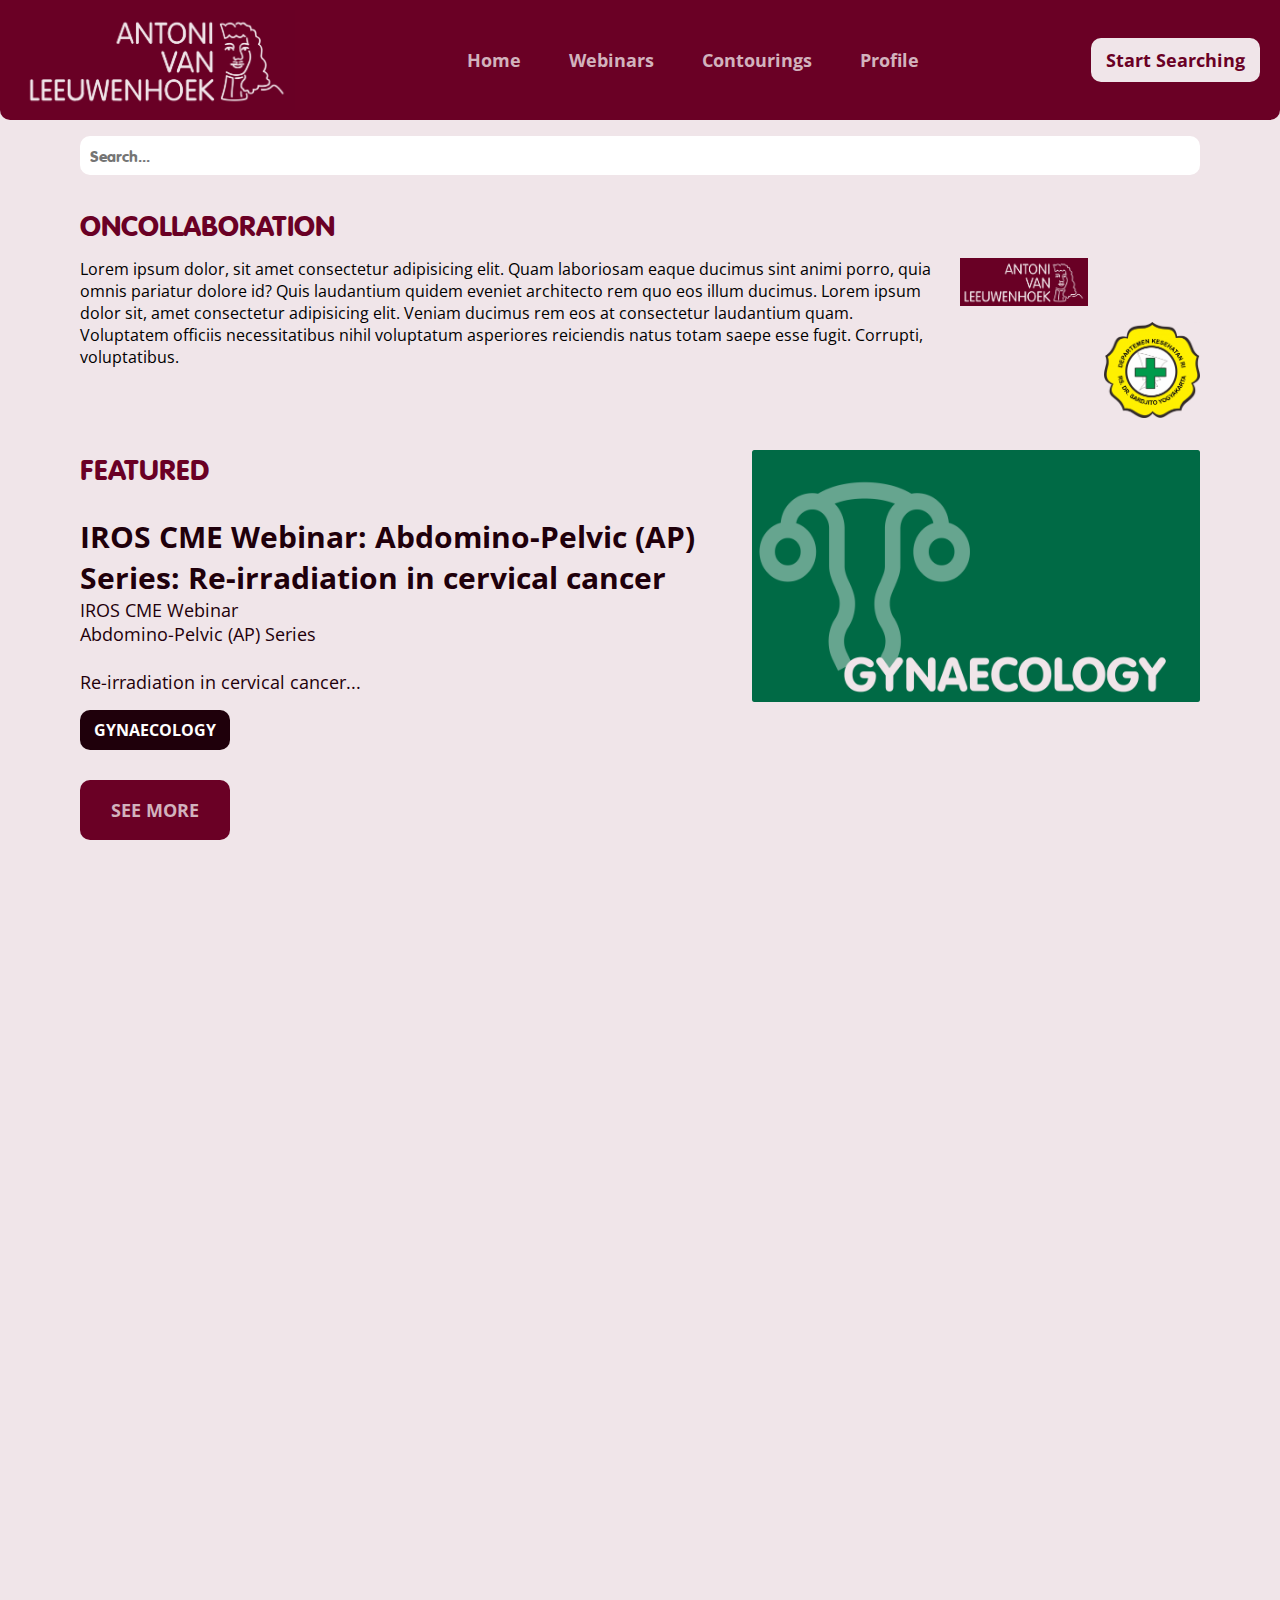
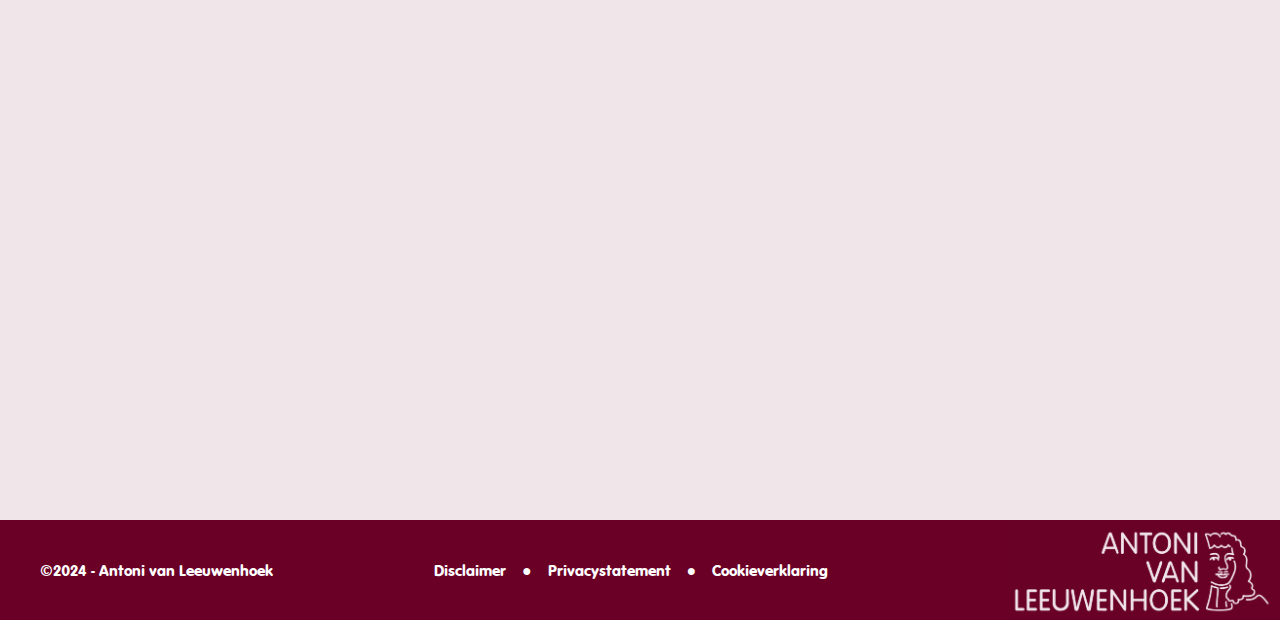
<file: index.html>
<!DOCTYPE html>
<html lang="nl">
  <head>
    <meta charset="UTF-8" />
    <meta name="viewport" content="width=device-width, initial-scale=1.0" />
    <title>Oncollaboration</title>
    <link rel="stylesheet" href="main.css" />
    <link rel="stylesheet" href="https://cdnjs.cloudflare.com/ajax/libs/font-awesome/6.0.0-beta3/css/all.min.css"/>
    <link rel="stylesheet" href="stylesheet.css">
    <link href="https://fonts.googleapis.com/css2?family=Open+Sans:ital,wght@0,300..800;1,300..800&display=swap" rel="stylesheet">
  </head> 

  <body>
    <header>
      <nav class="navbar">
            <img class="logo" src="IMG/logo.png" alt="logo">
          <ul class="navlist">
            <li><a href="index.html">Home</a></li>
            <li><a href="webinars.html">Webinars</a></li>
            <li><a href="#">Contourings</a></li>
            <li><a href="#">Profile</a></li>
          </ul>
            <button class="navbutton" href="#">Start Searching</button>
      </nav>
    </header>

    <!-- homepage mobile -->
    
    <main class="main-mobile">
      <h1 class="h1-mobile">OVERVIEW</h1>
      <form class="search" action="#">
        <label for="search"></label>
        <input class="searchbar" type="text" placeholder="Search...">
      </form>
      
      <section class="webinars-section">
        <h2>Webinars</h2>
        <div class="webinar">
          <div>
            <img class="webinar-img" src="IMG/webinargreen.png" alt="Webinar">
            <p class="overview-text">
              26th FARO Webinar: Updated management in glioma WHO grade 2-3
            </p>
            <p class="overview-name">
              William Breen, MD
            </p>
          </div>
          <div>
            <img class="webinar-img" src="IMG/webinarblue.png" alt="webinar">
            <p class="overview-text">
              TPL Group Updates & Exchange Forum: "Radiotherapy for Pediatric CNS - Germ Cell Tumors"
            </p>
            <p class="overview-name"> 
              Dr. John Lucas
            </p>
          </div>
        </div>
      </section>

      <button class="webinars-btn">SEE MORE</button>

      <section class="contourings-section">
        <h2>Contourings</h2>
        <div class="contourings">
          <div>
            <img class="contourings-img" src="IMG/contouring1.jpeg" alt="contourings">
            <p class="overview-text">
              IMA 4-32
            </p>
            <p class="overview-name">
              Prof. R.P. (Rob) Coppes, PhD
            </p>
          </div>
          <div>
            <img class="contourings-img" src="IMG/contouring2.jpeg" alt="contourings">
            <p class="overview-text">
              IMA 4-33
            </p>
            <p class="overview-name"> 
              Prof. R.P. (Rob) Coppes, PhD
            </p>
          </div>
        </div>
      </section>

      <button class="webinars-btn">SEE MORE</button>
      <!-- einde homepage mobile -->

      <!-- homepage desktop -->
      <section class="oncollaboration">
        <h2 class="featured-h2">ONCOLLABORATION</h2>
        <section class="oncollaboration-container">
          <article class="oncollaboration-text-container">
            <p class="oncollaboration-text">Lorem ipsum dolor, sit amet consectetur adipisicing elit. Quam laboriosam eaque ducimus sint animi porro, quia omnis pariatur dolore id? Quis laudantium quidem eveniet architecto rem quo eos illum ducimus. Lorem ipsum dolor sit, amet consectetur adipisicing elit. Veniam ducimus rem eos at consectetur laudantium quam. Voluptatem officiis necessitatibus nihil voluptatum asperiores reiciendis natus totam saepe esse fugit. Corrupti, voluptatibus.</p>
          </article>
          <div class="antonivanleeuwenhoek-logo">
            <img class="antonivanleeuwenhoek-logo-img" src="IMG/logo kopie.png" alt="antonivanleeuwenhoek-logo">
          </div>
          <div class="rsup-logo">
            <img class="rsup-logo-img" src="IMG/Rumah_Sakit_Umum_Pusat_Dr._Sardjito.webp" alt="rsup-logo">
          </div>
        </section>
      </section>

      <section class="featured">
        <article class="featured-text-container">
          <h2 class="featured-h2">FEATURED</h2>
          <p class="featured-text">
            IROS CME Webinar: Abdomino-Pelvic (AP) Series: Re-irradiation in cervical cancer
          </p>
          <p class="featured-name">
            IROS CME Webinar<br>
            Abdomino-Pelvic (AP) Series<br><br>
            Re-irradiation in cervical cancer...
          </p>
        </article>
    
        <div class="button-container">
          <button class="featured-btn">GYNAECOLOGY</button>
          <button class="featured-btn2">SEE MORE</button>
        </div>
    
        <img class="image-container" src="IMG/gynaecology.png" alt="gynaecology">
      </section>

      <!-- <section class="category-container">
        <button href="">ALL</button>
        <button href="">BREAST</button>
        <button href="">GASTROINTESTINAL</button>
        <button href="">GYNAECOLOGY</button>
        <button href="">HEAD & NECK</button>
        <button href="">LUNG</button>
        <button href="">NEURO-ONCOLOGY</button>
        <button href="">PROSTATE</button>
        <button href="">UROLOGY</button>
      </section> -->
    </main>

    <footer class="desktop-footer">
      <p class="copyright">©2024 - Antoni van Leeuwenhoek</p>
      <ul class="info-list">
        <li>Disclaimer</li>
        <li>Privacystatement</li>
        <li>Cookieverklaring</li>
      </ul>
      <img class="logo" src="IMG/logo.png" alt="logo">
    </footer>

    <footer class="mobile-footer">
      <section class="sticky-footer">
        <nav class="footer-menu">
          <div class="nav-item home">
            <a href="index.html" class="active">
              <i class="fa fa-home"></i>
              <span>Home</span>
            </a>
          </div>
          <div class="nav-item webinars">
            <a href="webinars.html">
              <i class="fa-solid fa-chalkboard-user"></i>
              <span>Webinars</span>
            </a>
          </div>
          <div class="nav-item contouring">
            <a href="contouring.html">
              <i class="fa-solid fa-stethoscope"></i>
              <span>Contouring</span>
            </a>
          </div>
          <div class="nav-item profile">
            <a href="profile.html">
              <i class="fa-solid fa-user"></i>
              <span>Profile</span>
            </a>
          </div>
        </nav>
      </section>
    </footer>

    <script src="script.js"></script>
    
  </body>
</html>
</file>
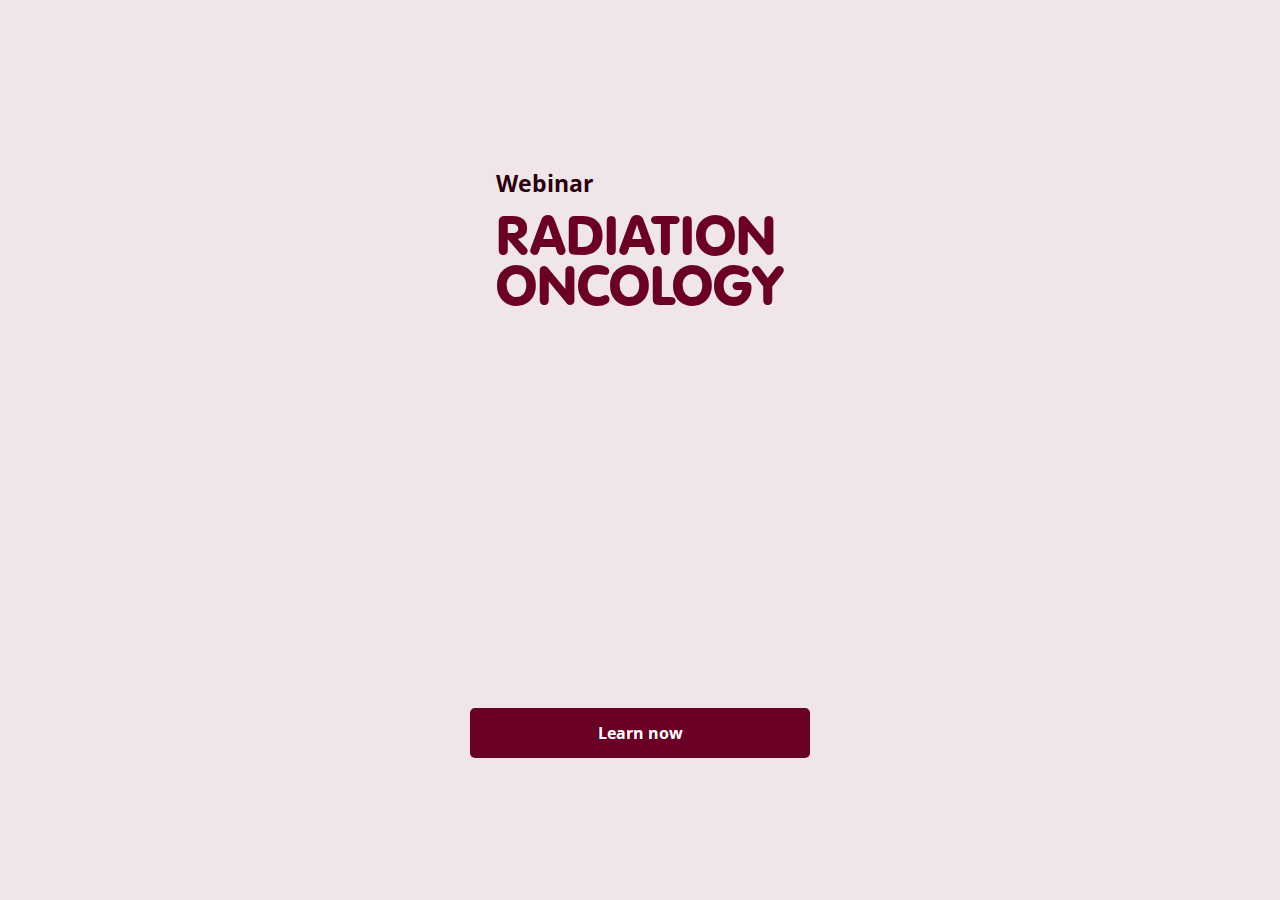
<file: login.html>
<!DOCTYPE html>
<html lang="en">
<head>
    <meta charset="UTF-8">
    <meta name="viewport" content="width=device-width, initial-scale=1.0">
    <title>Document</title>
    <link rel="stylesheet" href="main.css">
    <link rel="stylesheet" href="stylesheet.css">
    <link rel="stylesheet" href="https://cdnjs.cloudflare.com/ajax/libs/font-awesome/6.0.0-beta3/css/all.min.css"/>
    <link href="https://fonts.googleapis.com/css2?family=Open+Sans:ital,wght@0,300..800;1,300..800&display=swap" rel="stylesheet">
</head>
<body class="login">
    <section class="login-home-section">
        <h1>RADIATION<br>ONCOLOGY</h1>
    </section>
    
    <button id="learn-now" class="login-home-btn">Learn now</button>
    
    <dialog id="sign-in-dialog">
        <form method="dialog">
            <button id="close-dialog" aria-label="Close">✕</button>
            <h2>Sign in</h2>
            <label for="email">Email</label>
            <input type="email" id="email" name="email" placeholder="E.g. ejbens@hva.nl" required>
            <label for="password">Last name</label>
            <input type="password" id="password" name="password" placeholder="*******" required>
            <button type="submit">Sign in</button>
            <button id="google-signin">Sign in with Google</button>
            <p>No account? <a href="#">Create one</a></p>
        </form>
    </dialog>

    
    <script src="script.js"></script>
</body>
</html>
</file>
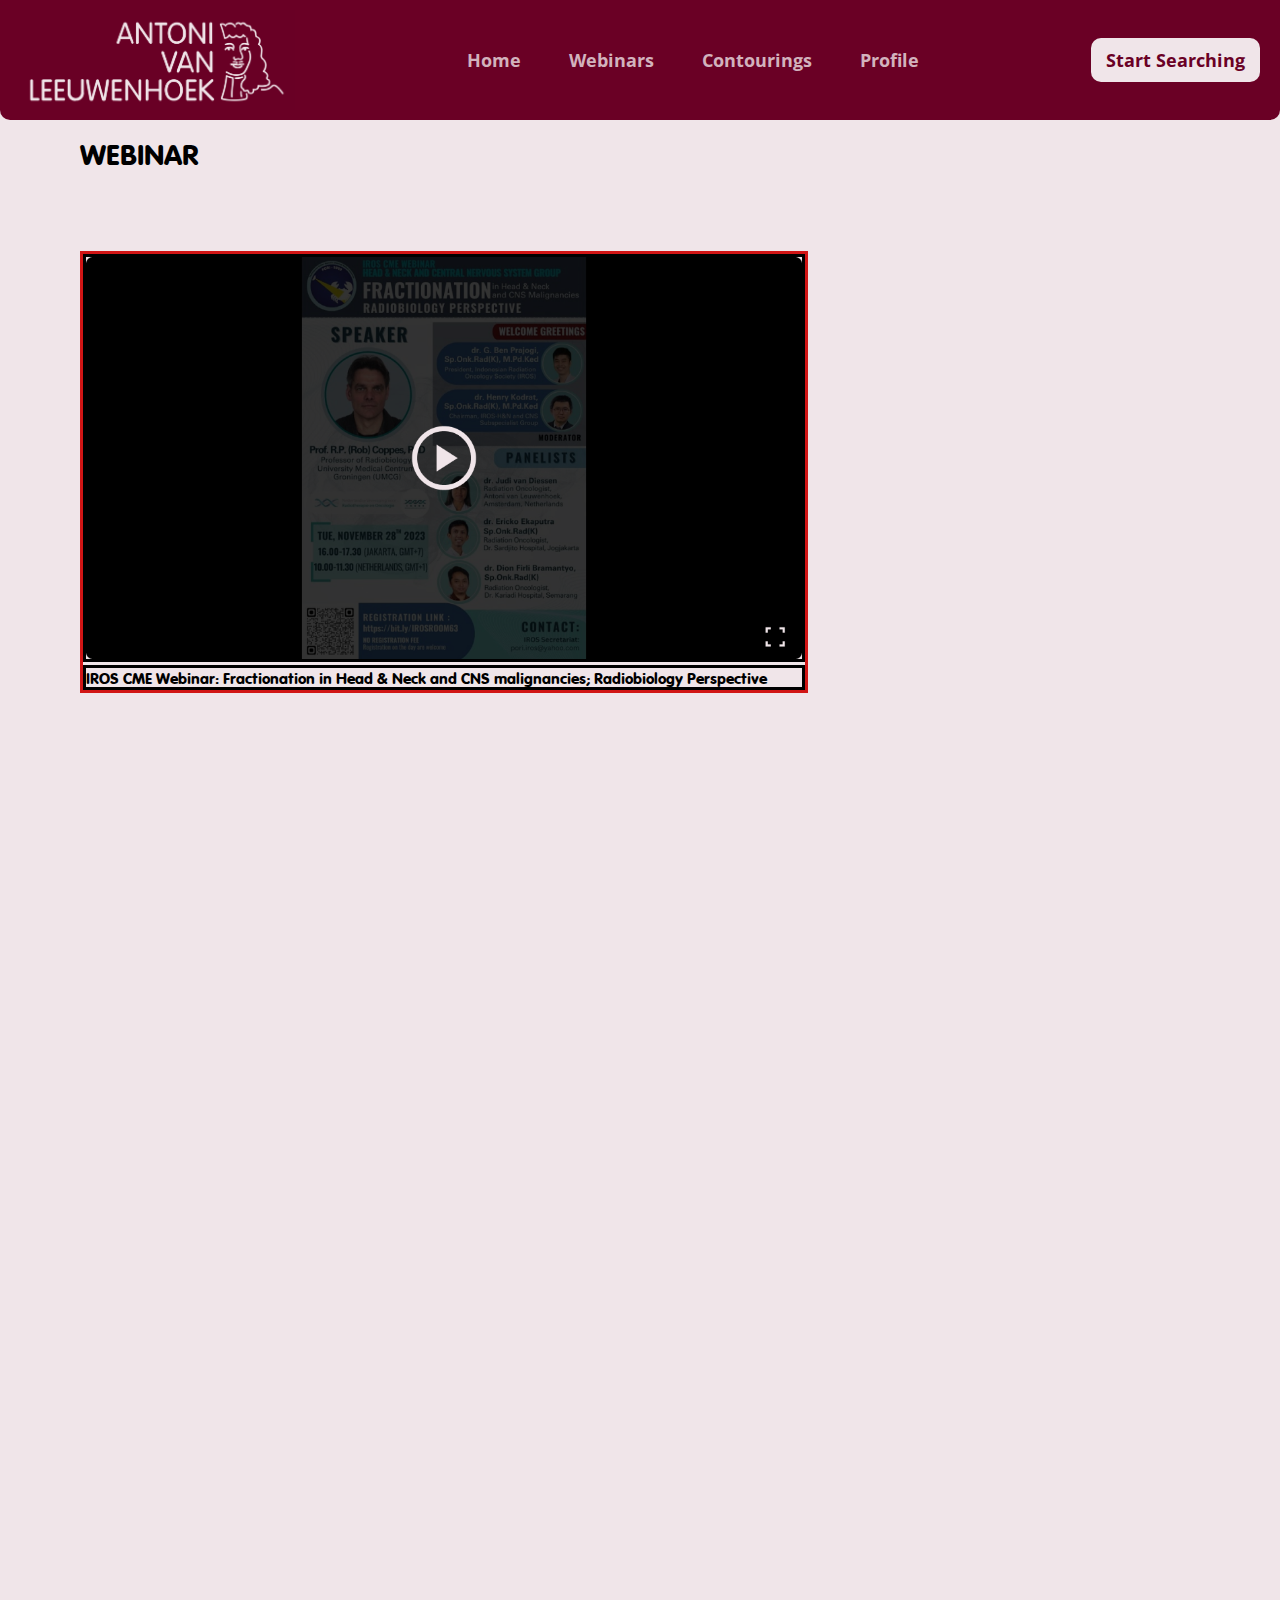
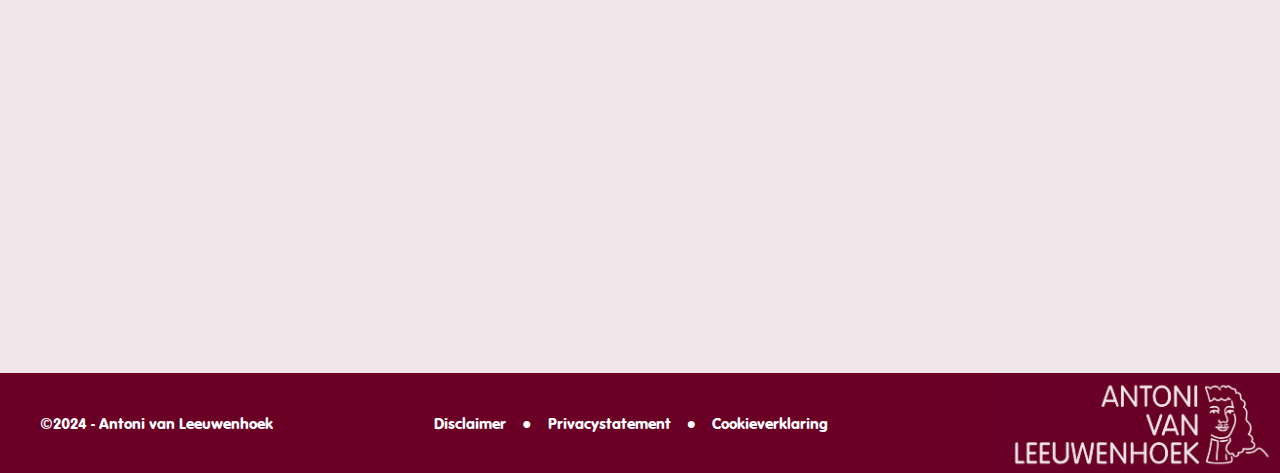
<file: webinarDetail.html>
<!DOCTYPE html>
<html lang="nl">
<head>
    <meta charset="UTF-8">
    <meta name="viewport" content="width=device-width, initial-scale=1.0">
    <title>Webinars</title>
    <link rel="stylesheet" href="main.css">
    <link rel="stylesheet" href="https://cdnjs.cloudflare.com/ajax/libs/font-awesome/6.0.0-beta3/css/all.min.css"/>
    <link href="https://fonts.googleapis.com/css2?family=Open+Sans:ital,wght@0,300..800;1,300..800&display=swap" rel="stylesheet">
    <link rel="stylesheet" href="stylesheet.css">
</head>
<body>
    <header>
        <nav class="navbar">
              <img class="logo" src="IMG/logo.png" alt="logo">
            <ul class="navlist">
              <li><a href="index.html">Home</a></li>
              <li><a href="webinars.html">Webinars</a></li>
              <li><a href="#">Contourings</a></li>
              <li><a href="#">Profile</a></li>
            </ul>
              <button class="navbutton" href="#">Start Searching</button>
        </nav>
    </header>

    <main>
        <h1 class="h1-mobile">WEBINAR</h1>
        <section class="webinar-detail">
            <div class="webinar-vid-container">
                <img class="webinar-vid" src="IMG/WEBINARVID.png" alt="webinar video">
                <p>IROS CME Webinar: Fractionation in Head & Neck and CNS malignancies; Radiobiology Perspective</p>
            </div>
            
        </section>
    </main>

    <footer class="mobile-footer">
      <section class="sticky-footer">
        <nav class="footer-menu">
          <div class="nav-item home">
            <a href="index.html">
              <i class="fa fa-home"></i>
              <span>Home</span>
            </a>
          </div>
          <div class="nav-item webinars">
            <a href="webinars.html" class="active">
              <i class="fa-solid fa-chalkboard-user"></i>
              <span>Webinars</span>
            </a>
          </div>
          <div class="nav-item contouring">
            <a href="contouring.html">
              <i class="fa-solid fa-stethoscope"></i>
              <span>Contouring</span>
            </a>
          </div>
          <div class="nav-item profile">
            <a href="profile.html">
              <i class="fa-solid fa-user"></i>
              <span>Profile</span>
            </a>
          </div>
        </nav>
      </section>
    </footer>

    <footer class="desktop-footer">
        <p class="copyright">©2024 - Antoni van Leeuwenhoek</p>
        <ul class="info-list">
          <li>Disclaimer</li>
          <li>Privacystatement</li>
          <li>Cookieverklaring</li>
        </ul>
        <img class="logo" src="IMG/logo.png" alt="logo">
    </footer>  

    <script src="script.js"></script>

</body>
</html>
</file>
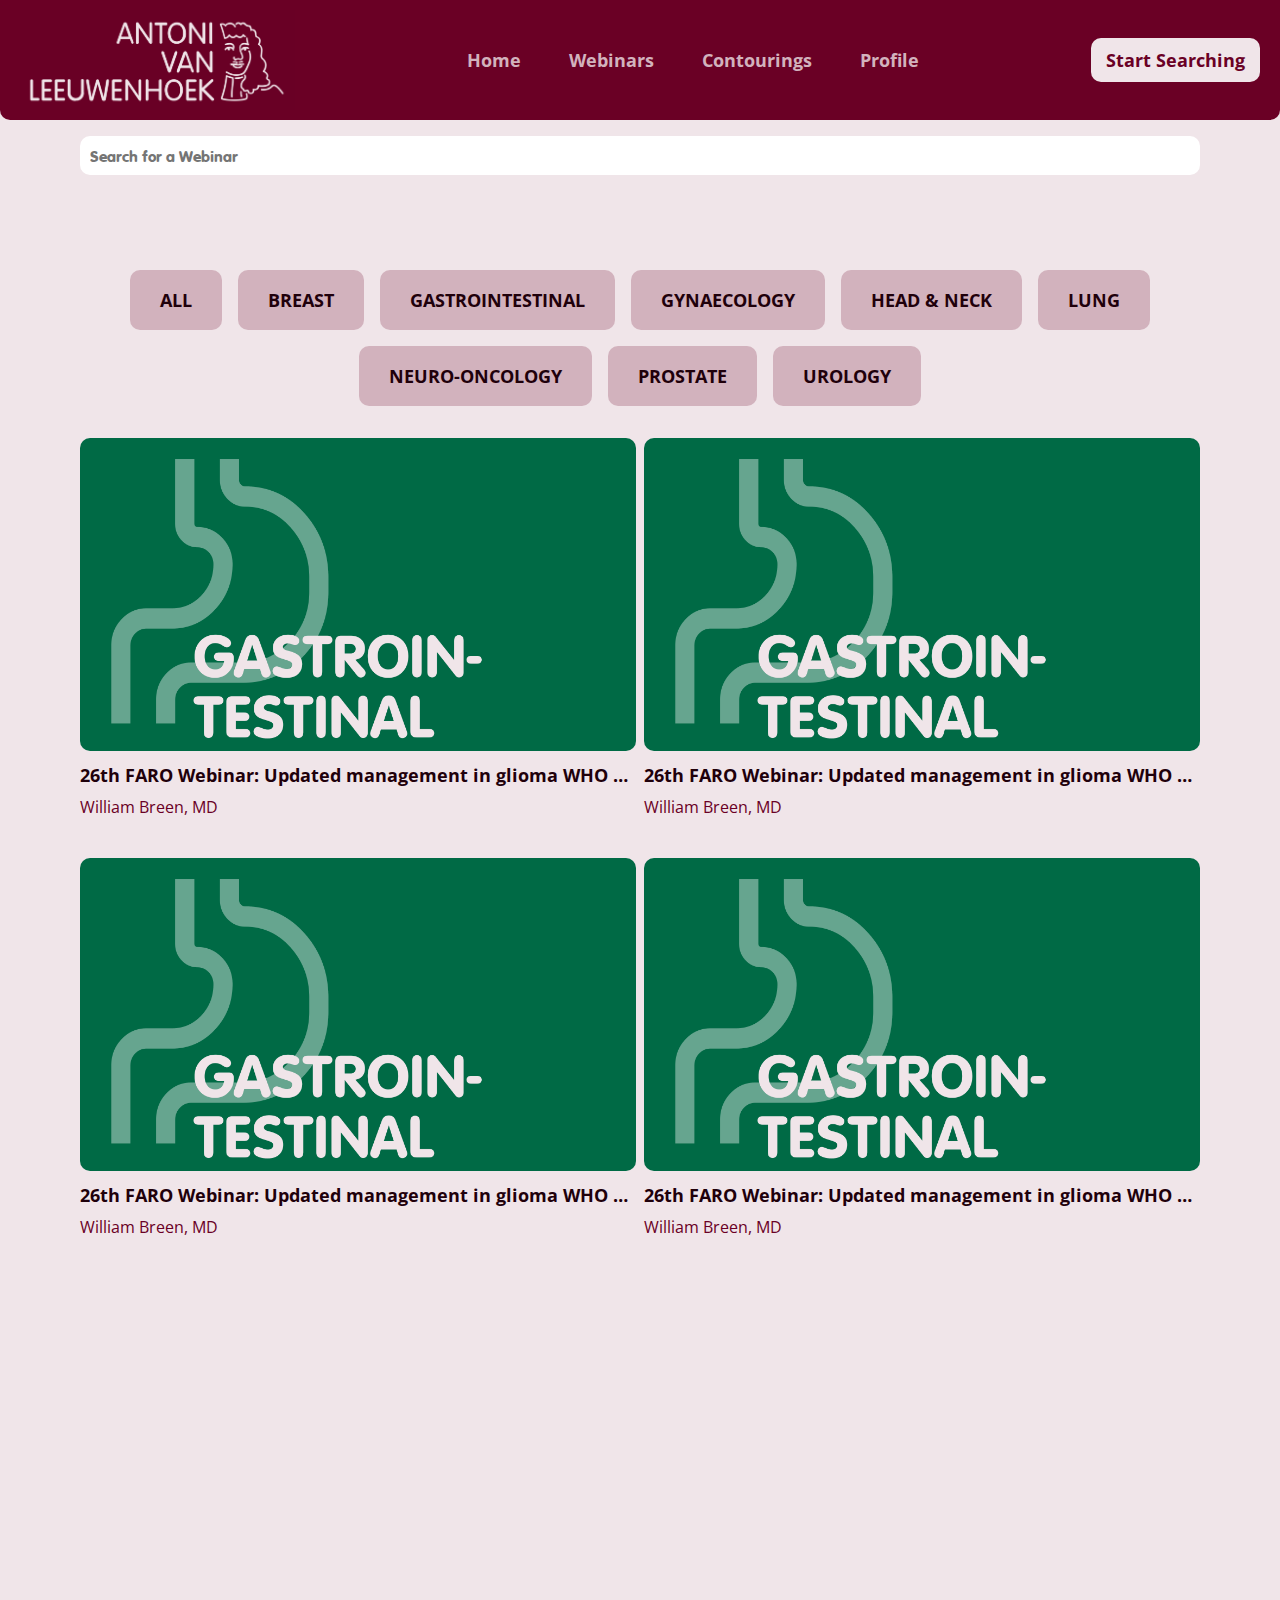
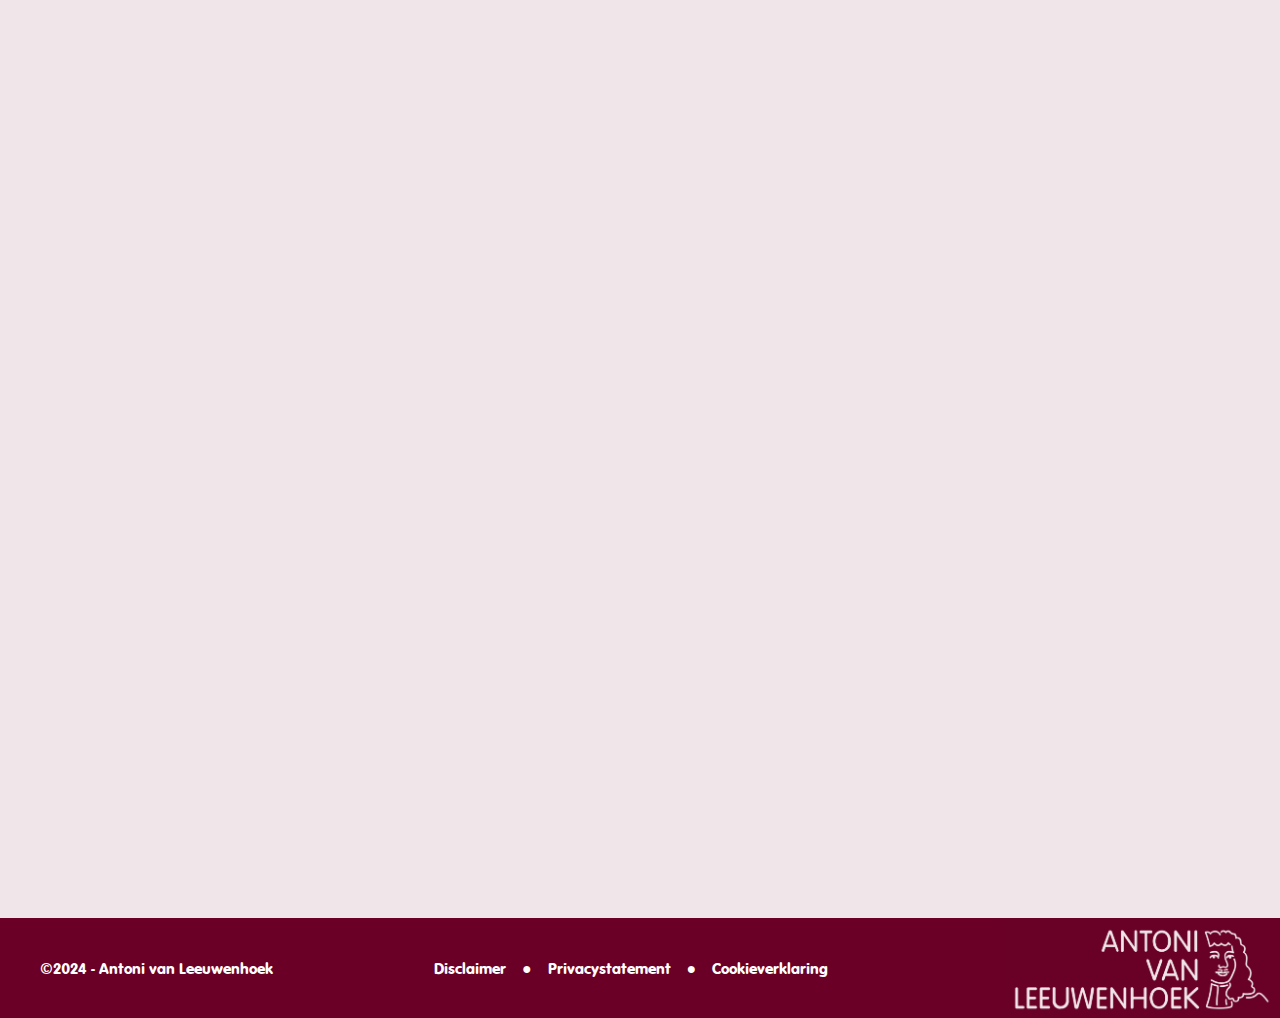
<file: webinars.html>
<!DOCTYPE html>
<html lang="nl">
<head>
    <meta charset="UTF-8">
    <meta name="viewport" content="width=device-width, initial-scale=1.0">
    <title>Webinars</title>
    <link rel="stylesheet" href="main.css">
    <link rel="stylesheet" href="https://cdnjs.cloudflare.com/ajax/libs/font-awesome/6.0.0-beta3/css/all.min.css"/>
    <link href="https://fonts.googleapis.com/css2?family=Open+Sans:ital,wght@0,300..800;1,300..800&display=swap" rel="stylesheet">
    <link rel="stylesheet" href="stylesheet.css">
</head>
<body>
    <header>
        <nav class="navbar">
              <img class="logo" src="IMG/logo.png" alt="logo">
            <ul class="navlist">
              <li><a href="index.html">Home</a></li>
              <li><a href="webinars.html">Webinars</a></li>
              <li><a href="#">Contourings</a></li>
              <li><a href="#">Profile</a></li>
            </ul>
              <button class="navbutton" href="#">Start Searching</button>
        </nav>
    </header>

    <main class="webinar-main">
      <h1 class="h1-mobile">WEBINARS</h1>
        <form class="search" action="#">
            <label for="search"></label>
            <input class="searchbar" type="search" placeholder="Search for a Webinar">
        </form>

        <section class="category-container">
          <button href="">ALL</button>
          <button href="">BREAST</button>
          <button href="">GASTROINTESTINAL</button>
          <button href="">GYNAECOLOGY</button>
          <button href="">HEAD & NECK</button>
          <button href="">LUNG</button>
          <button href="">NEURO-ONCOLOGY</button>
          <button href="">PROSTATE</button>
          <button href="">UROLOGY</button>
        </section>

        <section class="webinar-all">
          <div class="webinar-img-1">
            <a href="webinarDetail.html">
              <img class="webinar-all-img" src="IMG/webinargreen.png" alt="Webinar">
            </a>
            <p class="overview-text">26th FARO Webinar: Updated management in glioma WHO grade 2-3</p>
            <p class="overview-name">William Breen, MD</p>
          </div>
          <div class="webinar-img-2">
            <img  class="webinar-all-img" src="IMG/webinargreen.png" alt="Webinar">
            <p class="overview-text">26th FARO Webinar: Updated management in glioma WHO grade 2-3</p>
            <p class="overview-name">William Breen, MD</p>
          </div>
          <div class="webinar-img-3">
            <a>
              <img class="webinar-all-img" src="IMG/webinargreen.png" alt="Webinar">
            </a>
            <p class="overview-text">26th FARO Webinar: Updated management in glioma WHO grade 2-3</p>
            <p class="overview-name">William Breen, MD</p>
          </div>
          <div class="webinar-img-4">
            <img  class="webinar-all-img" src="IMG/webinargreen.png" alt="Webinar">
            <p class="overview-text">26th FARO Webinar: Updated management in glioma WHO grade 2-3</p>
            <p class="overview-name">William Breen, MD</p>
          </div>
        </section>
    </main>

    <footer class="mobile-footer">
      <section class="sticky-footer">
        <nav class="footer-menu">
          <div class="nav-item home">
            <a href="index.html">
              <i class="fa fa-home"></i>
              <span>Home</span>
            </a>
          </div>
          <div class="nav-item webinars">
            <a href="webinars.html" class="active">
              <i class="fa-solid fa-chalkboard-user"></i>
              <span>Webinars</span>
            </a>
          </div>
          <div class="nav-item contouring">
            <a href="contouring.html">
              <i class="fa-solid fa-stethoscope"></i>
              <span>Contouring</span>
            </a>
          </div>
          <div class="nav-item profile">
            <a href="profile.html">
              <i class="fa-solid fa-user"></i>
              <span>Profile</span>
            </a>
          </div>
        </nav>
      </section>
    </footer>

    <footer class="desktop-footer">
        <p class="copyright">©2024 - Antoni van Leeuwenhoek</p>
        <ul class="info-list">
          <li>Disclaimer</li>
          <li>Privacystatement</li>
          <li>Cookieverklaring</li>
        </ul>
        <img class="logo" src="IMG/logo.png" alt="logo">
    </footer>  

    <script src="script.js"></script>

</body>
</html>
</file>
<file: main.css>
*{
    margin: 0;
    padding: 0;
    box-sizing: border-box;
    text-decoration: none;
    font-family:  var(--vag-rund);
}

html{
    height: -webkit-fill-available;
}

body{
    background-color: var(--lightred);
}

main{
    height: auto;
    margin-left: 5em;
    margin-right: 5em;
}

header{
    border-radius: 0px 0px 10px 10px;
    background-color: var(--darkred);
    width: 100%;
    display: flex;
    justify-content: space-between;
    padding: 10px 20px;
    flex-wrap: wrap;
}

header > nav > ul > li >a:hover{
    color: var(--accentred);
}

.logo{
    height: 100px;
}

.navbar{
    display: flex;
    align-items: center;
    width: 100%;
    justify-content: space-between;
}
    
.navlist{
    display: flex;
    justify-content: center;
    align-items: center;
    gap: 3em;
    flex-grow: 1;
}

.navbutton{
    margin-left: auto;
    padding: 10px 15px;
    background-color: var(--lightred);
    color: var(--darkred);
    border-radius: 10px;
    border: none;
    min-height: 43px;
    font-size: 18px;
    font-weight: var(--bold);
    font-family: var(--open-sans);
}

li{
    list-style: none;
}

li a{
    color:var(--accentred);
    font-size: 18px;
    font-weight: var(--bold);
    font-family: var(--open-sans);
}

.nav-toggle {
    display: none;
    flex-direction: column;
    cursor: pointer;
}

.bar {
    height: 3px;
    width: 25px;
    background-color: var(--white);
    margin: 3px 0;
}

h1{
    margin-top: 0.5em;
    font-weight: var(--light);
    font-size: 30px;
}

h2{
    font-size: 20px;
    font-weight: var(--light);
}

.webinar{
    border-radius: 10px;
}

.overview-text{
    font-weight: var(--bold);
    font-size: 18px;
    line-height: 18px;
    font-family: var(--open-sans);
    color: var(--black);
    margin-bottom: 0.5em;
    margin-top: 0.5em;
}

.overview-name{
    font-family: var(--open-sans);
    color: var(--darkred);
    font-weight: var(--light);
    font-size: 16px;
}

/* searchbar */
.search{
    display: flex;
    justify-content: center;
    align-items: center;
    margin-top: 1em;
    margin-bottom: 1em;
}

.searchbar{
    padding: 10px;
    font-size: 16px;
    width: 100%;
    border: none;
    border-radius: 10px;
}

.webinar{
    display: flex;
    flex-direction: row;
    overflow-x: scroll;
    gap: 1em;
    margin-top: 1em;
}

/* homepage mobile */
.webinar-img{
    border-radius: 10px;
    height: 155px;
    width: 270px;
}

.webinars-btn{
    color: var(--white);
    background-color: var(--darkred);
    border-radius: 5px;
    padding:5px 43px 5px 43px;
    float: right;
    margin-top: 1em;
    border: none;
    font-weight: var(--bold);
    font-family: var(--open-sans);
}

.overview-text{
    font-weight: var(--bold);
    font-size: 18px;
    line-height: 18px;
    font-family: var(--open-sans);
    color: var(--black);
    margin-bottom: 0.5em;
    margin-top: 0.5em;
}

.overview-name{
    font-family: var(--open-sans);
    color: var(--darkred);
    font-weight: var(--light);
    font-size: 16px;
}

.contourings-section{
    margin-top: 4em;
}
.contourings{
    display: flex;
    flex-direction: row;
    gap: 1em;
    margin-top: 1em;
}

.contourings-img{
    border-radius: 10px;
    height: 155px;
}

.webinars-btn{
    color: var(--white);
    background-color: var(--darkred);
    border-radius: 5px;
    padding:5px 43px 5px 43px;
    float: right;
    margin-top: 1em;
    border: none;
    font-weight: var(--bold);
    font-family: var(--open-sans);
}

/* desktophomepage */

.oncollaboration-container{
    margin-top: 1em;
    margin-bottom: 2em;
    display: grid;
    grid-template-columns: 1fr;
    grid-template-rows: 0.5fr 0.5fr;
    gap: 1em;
}

.oncollaboration-text{
    font-family:  var(--open-sans);
}

.antonivanleeuwenhoek{
    width: 10em;
    height: 6em;
}

.rsup{
    width: 10em;
    height: 6em;
}

.rsup-container{
    grid-column: 3/4;
    grid-row: 1/2;
    display: flex;
    justify-content: center;
}

.antonivanleeuwenhoek-container{
    grid-column: 2/3;
    grid-row: 1/2;
    display: flex;
    justify-content: center;
}

.antonivanleeuwenhoek-logo-img{
    width: 8em;
    height: 3em;
}

.rsup-logo-img{
    width: 6em;
    height: 6em;
}

.antonivanleeuwenhoek-logo{
    display: flex;
    justify-content: center;
}
.rsup-logo{
    grid-column: 3/4;
    grid-row: 2/3;
    display: flex;
    justify-content: center;
}

.oncollaboration-text-container{
    grid-column: 1/2;
    grid-row: 1/3;
}


.featured{
    display: grid;
    grid-template-columns: 1.5fr 1fr;
    grid-template-rows: 1fr 0.5fr;
}

.featured-text-container{
    grid-row: 1/2;
    margin-bottom: 1em;
}

.button-container{
    grid-row: 2/3;
    display: flex;
    flex-direction: column;
    /* justify-content: space-between; */
    /* margin-top: 3em; */
}

.image-container{
    grid-column: 2/5;
    grid-row: 1/2;
    max-width: 100%;
}

.featured-h2{
    font-size: 30px;
    font-weight: var(--light);
    color: var(--darkred);
}

.featured-text{
    font-family: var(--open-sans);
    font-weight: var(--bold);
    font-size: 30px;
    color: var(--black);
    margin-top: 1em;
    max-width: 650px;
}

.featured-name{
    font-family: var(--open-sans);
    font-weight: var(--light);
    font-size: 18px;
    color: var(--black);
}

.gynaecology-img{
    object-fit: contain;
    border-radius: 10px;
    max-width: 60%;
    display: block;
}

.featured-btn{
    width: 150px;
    height: 40px;
    background-color: var(--black);
    color: var(--white);
    border-radius: 10px;
    border: none;
    font-size: 16px;
    font-weight: var(--bold);
    font-family: var(--open-sans);
}

.featured-btn2{
    color: var(--accentred);
    background-color: var(--darkred);
    border-radius: 10px;
    border: none;
    font-weight: var(--bold);
    font-family: var(--open-sans);
    width: 150px;
    height: 60px;
    font-size: 18px;
    margin-top: auto;
}

.category-container > button{
    color: var(--black);
    background-color: var(--accentred);
    border-radius: 10px;
    padding:16px 30px 16px 30px;
    border: none;
    font-weight: var(--bold);
    font-family: var(--open-sans);
    height: 60px;
    font-size: 18px;
    text-align: center;
}

.category-container{
    display: flex;
    flex-wrap: wrap;
    justify-content: center;
    gap: 1em;
    margin-top: 5em;
}

.category-container > a:hover{
    background-color: var(--darkred);
    color: var(--accentred);
}


/* footer */
.desktop-footer{
    background-color: var(--darkred);
    display: flex;
    justify-content: space-between;
    color: var(--white);
    flex-wrap: wrap;
}

.info-list{
    display: flex;
    justify-content:center;
    gap: 1em;
    margin-top: 2.5em;
    margin-bottom: 2.5em;
    margin-right: 1em;
}

.info-list li:first-of-type::after{
    content: "●";
    margin-left: 1em;
}

.info-list li:nth-of-type(2)::after{
    content: "●";
    margin-left: 1em;
}

.copyright{
    margin-top: 2.5em;
    margin-bottom: 2.5em;
    margin-left: 2.5em;
}

/* footer */
.mobile-footer{
    position: sticky;
    margin-bottom: 0;
    margin-top: 100%;
    display: flex;
    justify-content: center;
    align-items: center;
    padding-top: 2rem;
    padding-bottom: 2rem;
}

.footer-menu{
    display: flex;
    align-items: center;
    padding: 0;
    gap: 2em;
    list-style: none;
    font-style: none;
}

.footer-menu a{
    text-decoration: none;
    color: inherit;
}

.footer-menu a.active {
    color: var(--darkred); /* Actieve kleur */
}

.sticky-footer {
    position: fixed;
    bottom: 0;
    width: 100%;
    background-color: var(--white);
    display: flex;
    justify-content: space-around;
    padding: 10px 0;
    box-shadow: 0 -2px 5px rgba(0, 0, 0, 0.1);
    z-index: 1000; 
}
  
.sticky-footer .nav-item {
    text-align: center;
    color: #6a6a6a
}
  
.sticky-footer .nav-item img {
    width: 24px; 
    height: 24px;
}
  
.sticky-footer .nav-item span {
    display: block;
    font-size: 12px;
    margin-top: 4px;
}

.desktop-footer{
    margin-top: 100%;
    
}

@media (min-width: 600px){
    .footer-menu{
        gap: 5em;
    }
}

@media (max-width: 960px){
    .desktop-footer {
        display: none; 
    }

    .oncollaboration{
        display: none;
    }

    .featured{
        display: none;
    }

    .category-container{
        display: flex;
        flex-wrap: nowrap;
        justify-content: center;
        overflow: scroll;
        scroll-snap-type: mandatory;
        gap: 1em;
        margin-top: 2em;
        /* position: relative; */
    }

    
    /* .category-container::after {
        content: '';
        display: flex;
        width: 30px;
        height: 100%;
        right: 0;
        position: absolute;
        z-index: 9999999;
        margin-left: auto;
        top: 0;
        background: linear-gradient(to right, rgba(255, 255, 255, 0) 0, var(--lightred) 40%, var(--lightred) 70%);
    } */
    

    .category-container::-webkit-scrollbar {
            display: none;
        }
    
    .category-container > button{
        display: flex;
        justify-content: center;
        align-items: center;
        color: var(--black);
        background-color: var(--accentred);
        border-radius: 10px;
        padding:8px 15px 8px 15px;
        border: none;
        font-weight: var(--bold);
        font-family: var(--open-sans);
        /* min-width: 110px; */
        height: 30px;
        font-size: 16px;
        text-align: center;
        white-space: nowrap;
    }

    main{
        margin-left: 1em;
        margin-right: 1em;
    }

    header {
        display: none;
    }
} 


@media (min-width: 960px) {
    .mobile-footer {
        display: none; 
    }

    .main-mobile > h1{
        display: none;
    }

    .webinar-main > h1{
        display: none;
    }

    .webinars-section, .contourings-section, .webinars-btn{
        display: none;
    }

}

/* webinar */
.webinar-all{
    /* border: solid rgb(254, 254, 254); */
    margin-top: 2em;
    display:flex;
    flex-wrap: wrap;
    gap: 0.5em;
}

.webinar-img-1, .webinar-img-2, .webinar-img-3, .webinar-img-4{
    /* border: solid rgb(227, 227, 227); */
    width:calc( (100% - .5em) / 2 );;
}

.webinar-img-1, .webinar-img-2{
    margin-bottom: 2em;
}

.webinar-all-img{
    width: 100%;
    border-radius: 10px;
}

.webinar-img-1 > .overview-text,
.webinar-img-2 > .overview-text,
.webinar-img-3 > .overview-text,
.webinar-img-4 > .overview-text{
    overflow:hidden;
    white-space: nowrap;
    line-height: initial;
    text-overflow: ellipsis;
}

.webinar-vid-container{
    margin-top: 5em;
    border: rgb(209, 21, 21) solid;
    max-width: 65%;
}

.webinar-vid-container img{
    max-width: 100%;
    border: black solid;
}

.webinar-vid-container p{
    border: solid black;
    max-width: 100%;
}




/* loginpage */
.login{
    background-color: var(--lightred);
}

.login-home-section > h1{
    color: var(--darkred);
    font-size: 59px;
    line-height: 50px;
}

.login-home-section > h1::before{
    display: flex;
    flex-direction: column;
    content: 'Webinar';
    font-size: 23px;
    color: #2A000E;
    font-family: var(--open-sans);
    font-weight: var(--bold);
}

.login-home-section{
    display: flex;
    justify-content: center;
    margin-top: 8em;
    /* position: absolute; */
}

.login-home-btn{
    display: flex;
    justify-content: center;
    align-items: center;
    margin-left: auto;
    margin-right: auto;
    margin-top: 25em;
    width: 340px;
    height: 50px;
    border-radius: 5px;
    background-color: var(--darkred);
    color: var(--white);
    font-family: var(--open-sans);
    border: none;
    font-weight: var(--bold);
    font-size: 16px;
    cursor: pointer; 
}

.login-home-btn:hover{
    background-color: var(--accentred);

}
    

dialog {
    border: none;
    border-radius: 10px 10px 0 0;
    padding: 20px;
    width: 100%;
    max-width: 400px;
    position: fixed;
}

dialog::backdrop {
    background: rgba(115, 114, 114, 0.558);
    transition: opacity 0.3s ease;
}

/* Formulierstijl */
form {
    display: flex;
    flex-direction: column;
}

input {
    margin-bottom: 15px;
    padding: 10px;
    font-size: 1rem;
}

button[type="submit"], #google-signin {
    background-color: var(--darkred);
    color: var(--white);
    border: none;
    padding: 10px;
    margin-bottom: 10px;
    cursor: pointer;
    border-radius: 5px;
}

#close-dialog {
    position: absolute;
    top: 10px;
    right: 10px;
    background: none;
    border: none;
    font-size: 1.5rem;
    cursor: pointer;
}

#sign-in-dialog{
  
}
</file>
<file: stylesheet.css>
@font-face {
    font-family:"VAG Rundschrift D";
    src: url(Fonts/VAGRundschriftD.ttf);
}

body{
    /* padding: 0px;
    box-sizing: border-box; */

    /* font familys */
    --vag-rund:"VAG Rundschrift D";
    --open-sans:"Open Sans";

    /*font sizes*/
    --font-size-xl: 2em;
    --font-size-l:  1.2em;
    --font-size-m:  1em;
    --font-size-s:  0.875em;

    /*font weight*/
    --light:  400;
    --normal: 500;
    --bold:   700;

    /* colors */
    --darkred:   #6A0025;
    --accentred: #d2b2bd;
    --white:     #fff;
    --lightred:  #F0E5E9;
    --black:     #1F000B;
}


/* Typografie */
/* h1 {
    font-family:var(--vag-rund);
    font-size: var(--font-size-xl);
    color: var(--black);
    margin: 50px 0px;
}

h2 {
    font-family:var(--vag-rund);
    font-size: var(--font-size-l);
}

h3 {
    font-size: var(--font-size-m);
    margin-top: 5px;
}

p{
    font-family:var(--open-sans);
    font-size:  var(--font-size-s);
} */

/* buttons and anchors */ 

/* a{
    color: var(--darkred);
}

button{
    padding: 16px 30px;
    color: var(--white);
    align-items: center;
    border-radius: 10px;
}

.cta-btn{
    background-color: var(--black); 
    :hover{
        background-color: var(--lightred);
        color: var(--black);
    }
}

.primary-btn{
    background-color: var(--darkred, #6A0025);
}

.primary-btn:hover{
    background-color: var(--accentred);
}

.search-btn{
    background-color: var(--accentred);
    color: var(--darkred);
} */
</file>
